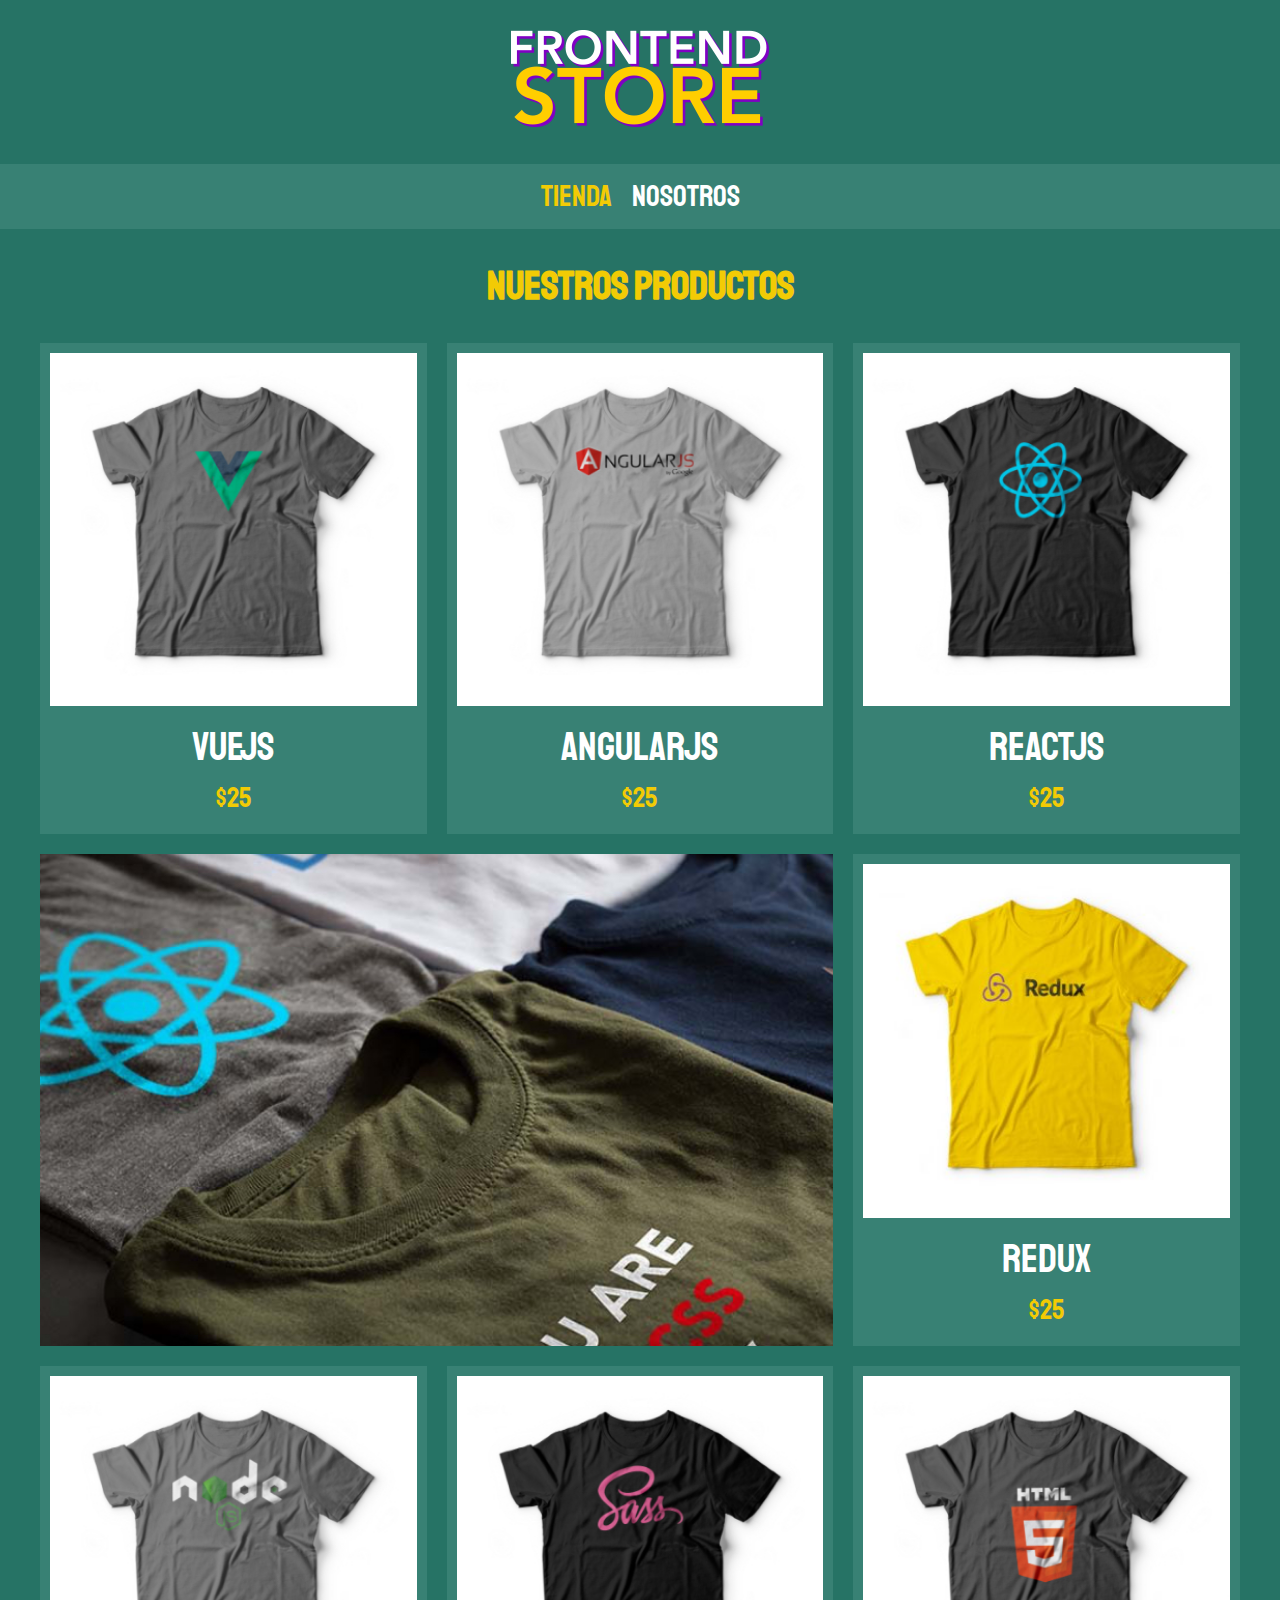
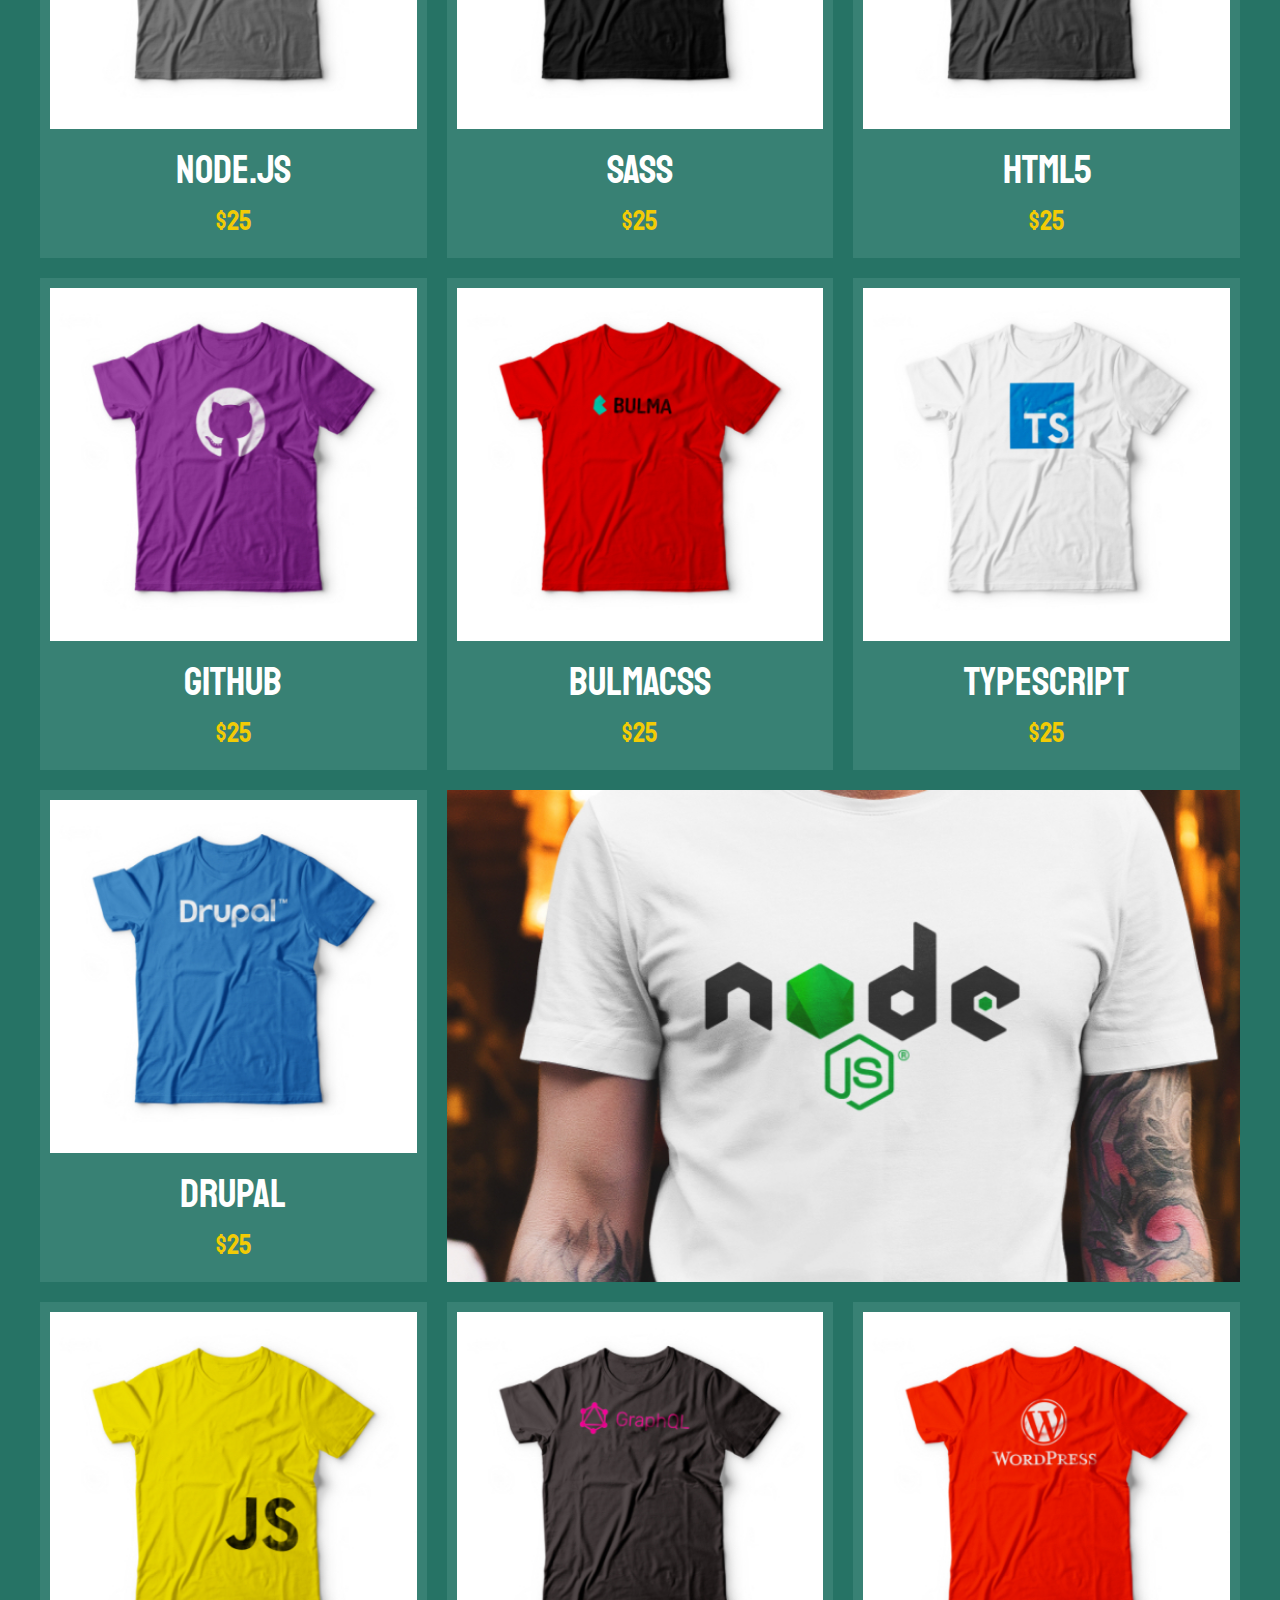
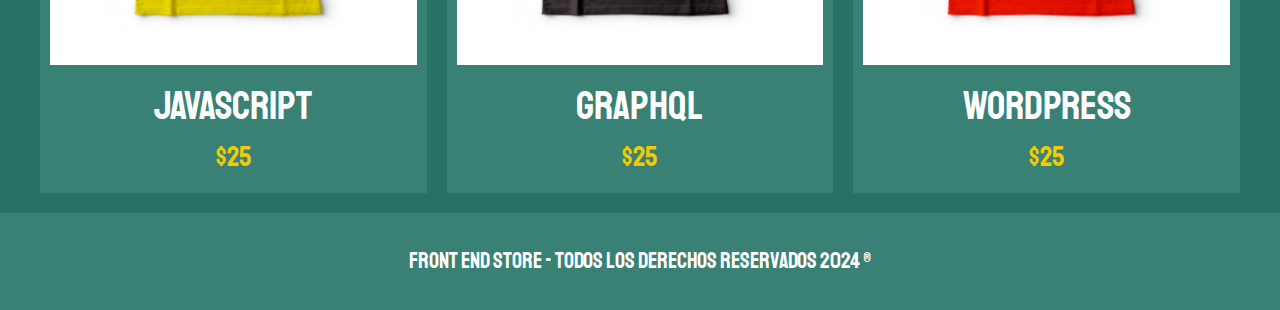
<file: index.html>
<!DOCTYPE html>
<html lang="en">
<head>
    <meta charset="UTF-8">
    <meta name="viewport" content="width=device-width, initial-scale=1.0">
    <title>Store</title>
    <link rel="stylesheet" href="css/normalize.css">
    <link href="https://fonts.googleapis.com/css2?family=Staatliches&display=swap" rel="stylesheet">
    <link rel="stylesheet" href="css/style.css">
</head>
<body>
    <header class="header">
        <a href="index.html">
            <img class="header__logo" src="img/logo.png" alt="Logotipo">
        </a>
    </header>

    <nav class="navegacion">
        <a class="navegacion__enlace navegacion__enlace--activo" href="index.html">Tienda</a>
        <a class="navegacion__enlace" href="nosotros.html">Nosotros</a>
    </nav>

    <main class="contenedor">
        <h1>Nuestros Productos</h1>

        <div class="grid">
            <div class="producto">
                <a href="producto.html">
                    <img class="producto__imagen" src="img/1.jpg" alt="imagen camisa">
                    <div class="producto__informacion">
                        <p class="producto__nombre">VueJS</p>
                        <p class="producto__precio">$25</p>
                    </div>
                </a>
            </div>  <!--.producto-->
            <div class="producto">
                <a href="producto.html">
                    <img class="producto__imagen" src="img/2.jpg" alt="imagen camisa">
                    <div class="producto__informacion">
                        <p class="producto__nombre">AngularJS</p>
                        <p class="producto__precio">$25</p>
                    </div>
                </a>
            </div>  <!--.producto-->
            <div class="producto">
                <a href="producto.html">
                    <img class="producto__imagen" src="img/3.jpg" alt="imagen camisa">
                    <div class="producto__informacion">
                        <p class="producto__nombre">ReactJS</p>
                        <p class="producto__precio">$25</p>
                    </div>
                </a>
            </div>  <!--.producto-->
            <div class="producto">
                <a href="producto.html">
                    <img class="producto__imagen" src="img/4.jpg" alt="imagen camisa">
                    <div class="producto__informacion">
                        <p class="producto__nombre">Redux</p>
                        <p class="producto__precio">$25</p>
                    </div>
                </a>
            </div>  <!--.producto-->
            <div class="producto">
                <a href="producto.html">
                    <img class="producto__imagen" src="img/5.jpg" alt="imagen camisa">
                    <div class="producto__informacion">
                        <p class="producto__nombre">Node.js</p>
                        <p class="producto__precio">$25</p>
                    </div>
                </a>
            </div>  <!--.producto-->
            <div class="producto">
                <a href="producto.html">
                    <img class="producto__imagen" src="img/6.jpg" alt="imagen camisa">
                    <div class="producto__informacion">
                        <p class="producto__nombre">SASS</p>
                        <p class="producto__precio">$25</p>
                    </div>
                </a>
            </div>  <!--.producto-->
            <div class="producto">
                <a href="producto.html">
                    <img class="producto__imagen" src="img/7.jpg" alt="imagen camisa">
                    <div class="producto__informacion">
                        <p class="producto__nombre">HTML5</p>
                        <p class="producto__precio">$25</p>
                    </div>
                </a>
            </div>  <!--.producto-->
            <div class="producto">
                <a href="producto.html">
                    <img class="producto__imagen" src="img/8.jpg" alt="imagen camisa">
                    <div class="producto__informacion">
                        <p class="producto__nombre">Github</p>
                        <p class="producto__precio">$25</p>
                    </div>
                </a>
            </div>  <!--.producto-->
            <div class="producto">
                <a href="producto.html">
                    <img class="producto__imagen" src="img/9.jpg" alt="imagen camisa">
                    <div class="producto__informacion">
                        <p class="producto__nombre">BulmaCSS</p>
                        <p class="producto__precio">$25</p>
                    </div>
                </a>
            </div>  <!--.producto-->
            <div class="producto">
                <a href="producto.html">
                    <img class="producto__imagen" src="img/10.jpg" alt="imagen camisa">
                    <div class="producto__informacion">
                        <p class="producto__nombre">TypeScript</p>
                        <p class="producto__precio">$25</p>
                    </div>
                </a>
            </div>  <!--.producto-->
            <div class="producto">
                <a href="producto.html">
                    <img class="producto__imagen" src="img/11.jpg" alt="imagen camisa">
                    <div class="producto__informacion">
                        <p class="producto__nombre">Drupal</p>
                        <p class="producto__precio">$25</p>
                    </div>
                </a>
            </div>  <!--.producto-->
            <div class="producto">
                <a href="producto.html">
                    <img class="producto__imagen" src="img/12.jpg" alt="imagen camisa">
                    <div class="producto__informacion">
                        <p class="producto__nombre">JavaScript</p>
                        <p class="producto__precio">$25</p>
                    </div>
                </a>
            </div>  <!--.producto-->
            <div class="producto">
                <a href="producto.html">
                    <img class="producto__imagen" src="img/13.jpg" alt="imagen camisa">
                    <div class="producto__informacion">
                        <p class="producto__nombre">GraphQL</p>
                        <p class="producto__precio">$25</p>
                    </div>
                </a>
            </div>  <!--.producto-->
            <div class="producto">
                <a href="producto.html">
                    <img class="producto__imagen" src="img/14.jpg" alt="imagen camisa">
                    <div class="producto__informacion">
                        <p class="producto__nombre">WordPress</p>
                        <p class="producto__precio">$25</p>
                    </div>
                </a>
            </div>  <!--.producto-->

            <div class="grafico grafico--camisas"></div>
            <div class="grafico grafico--node"></div>
        </div>
    </main>

    <footer class="footer">
        <p class="footer__texto">Front End Store - Todos los derechos Reservados 2024 &#174</p>
    </footer>
    
</body>
</html>
</file>
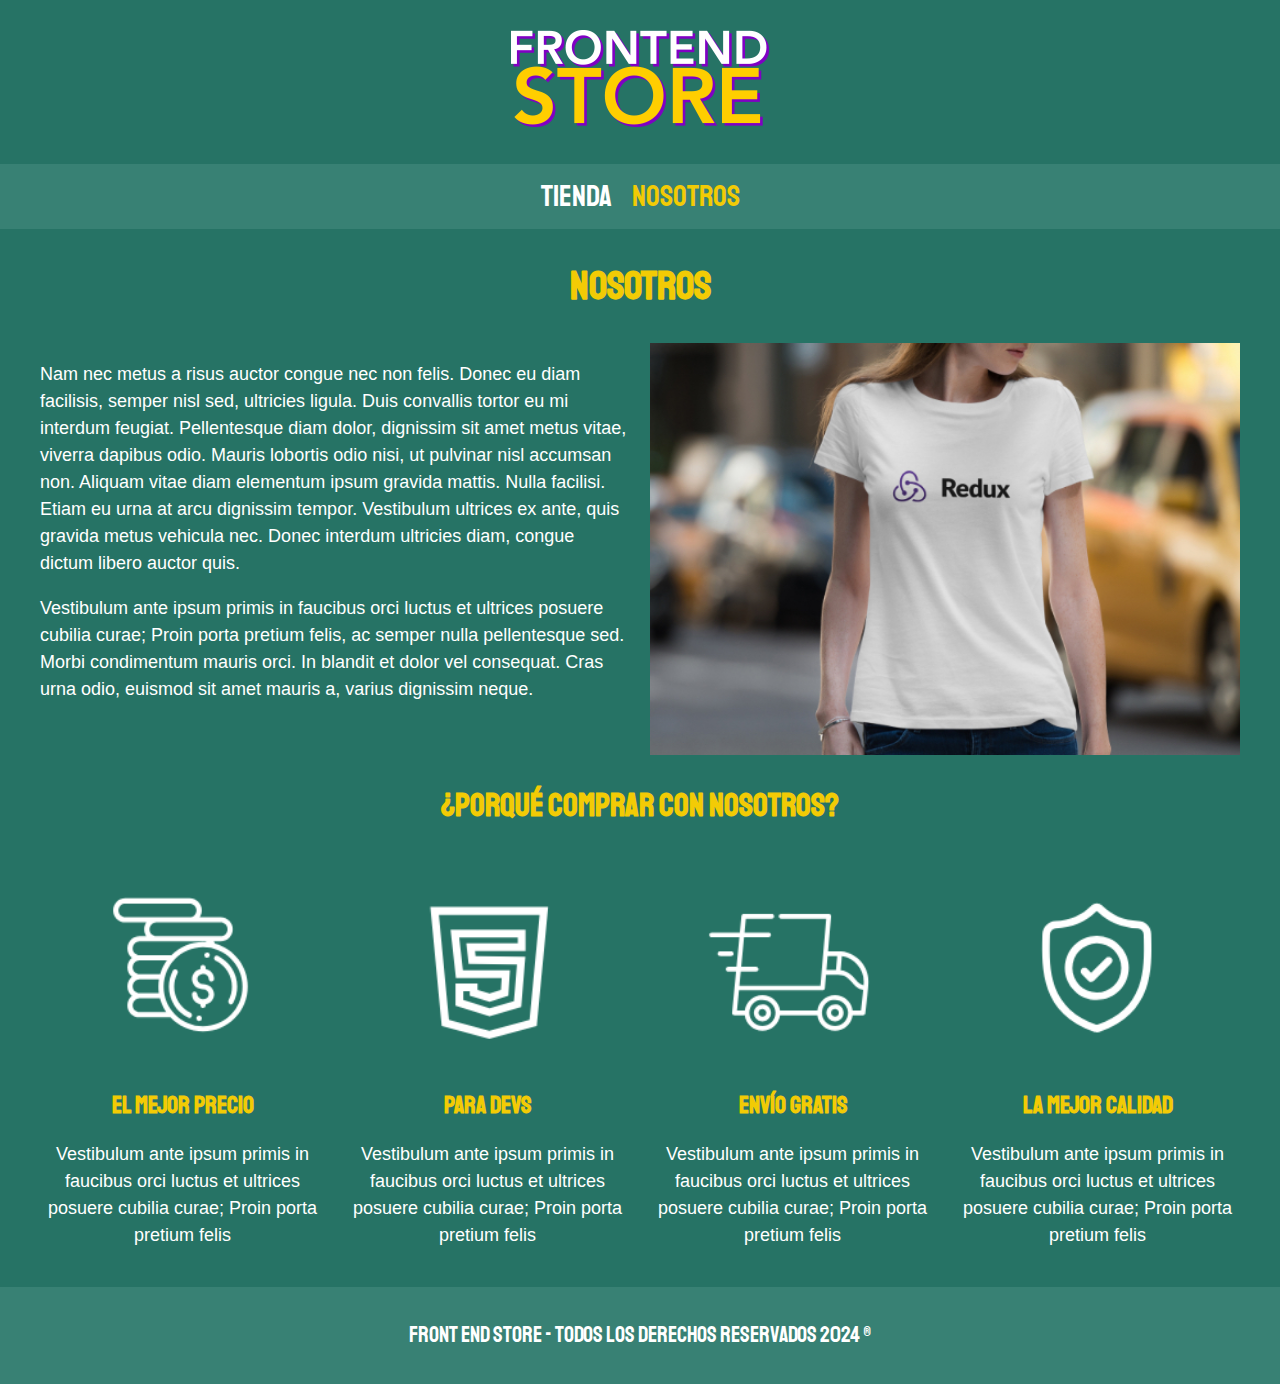
<file: nosotros.html>
<!DOCTYPE html>
<html lang="en">
<head>
    <meta charset="UTF-8">
    <meta name="viewport" content="width=device-width, initial-scale=1.0">
    <title>FrontEnd Store</title>
    <link rel="stylesheet" href="css/normalize.css">
    <link href="https://fonts.googleapis.com/css2?family=Staatliches&display=swap" rel="stylesheet">
    <link rel="stylesheet" href="css/style.css">
</head>
<body>
    <header class="header">
        <a href="index.html">
            <img class="header__logo" src="img/logo.png" alt="Logotipo">
        </a>
    </header>

    <nav class="navegacion">
        <a class="navegacion__enlace" href="index.html">Tienda</a>
        <a class="navegacion__enlace navegacion__enlace--activo" href="nosotros.html">Nosotros</a>
    </nav>

    <main class="contenedor">
        <h1>Nosotros</h1>

        <div class="nosotros">
            <div class="nosotros__contenido">
                <p>Nam nec metus a risus auctor congue nec non felis. Donec eu diam facilisis, semper nisl sed, ultricies ligula. Duis convallis tortor eu mi interdum feugiat. Pellentesque diam dolor, dignissim sit amet metus vitae, viverra dapibus odio. Mauris lobortis odio nisi, ut pulvinar nisl accumsan non. Aliquam vitae diam elementum ipsum gravida mattis. Nulla facilisi. Etiam eu urna at arcu dignissim tempor. Vestibulum ultrices ex ante, quis gravida metus vehicula nec. Donec interdum ultricies diam, congue dictum libero auctor quis. </p>

                <p>Vestibulum ante ipsum primis in faucibus orci luctus et ultrices posuere cubilia curae; Proin porta pretium felis, ac semper nulla pellentesque sed. Morbi condimentum mauris orci. In blandit et dolor vel consequat. Cras urna odio, euismod sit amet mauris a, varius dignissim neque. 
                </p>
            </div>
            <img class="nosotros__imagen" src="img/nosotros.jpg" alt="imagen nosotros">
        </div>
    </main>

    <section class="contenedor comprar">
        <h2 class="comprar__titulo">¿Porqué Comprar con nosotros?</h2>

        <div class="bloques">
            <div class="bloque">
                <img class="bloque__imagen" src="img/icono_1.png" alt="porque comprar">
                <h3 class="bloque__titulo">El Mejor Precio</h3>
                <p>Vestibulum ante ipsum primis in faucibus orci luctus et ultrices posuere cubilia curae; Proin porta pretium felis</p>
            </div> <!--.bloque-->

            <div class="bloque">
                <img class="bloque__imagen" src="img/icono_2.png" alt="porque comprar">
                <h3 class="bloque__titulo">Para Devs</h3>
                <p>Vestibulum ante ipsum primis in faucibus orci luctus et ultrices posuere cubilia curae; Proin porta pretium felis</p>
            </div> <!--.bloque-->

            <div class="bloque">
                <img class="bloque__imagen" src="img/icono_3.png" alt="porque comprar">
                <h3 class="bloque__titulo">Envío Gratis</h3>
                <p>Vestibulum ante ipsum primis in faucibus orci luctus et ultrices posuere cubilia curae; Proin porta pretium felis</p>
            </div> <!--.bloque-->

            <div class="bloque">
                <img class="bloque__imagen" src="img/icono_4.png" alt="porque comprar">
                <h3 class="bloque__titulo">La Mejor Calidad</h3>
                <p>Vestibulum ante ipsum primis in faucibus orci luctus et ultrices posuere cubilia curae; Proin porta pretium felis</p>
            </div> <!--.bloque-->
        </div><!--.bloques-->
    </section> 

    <footer class="footer">
        <p class="footer__texto">Front End Store - Todos los derechos Reservados 2024 &#174</p>
    </footer>
    
</body>
</html>
</file>
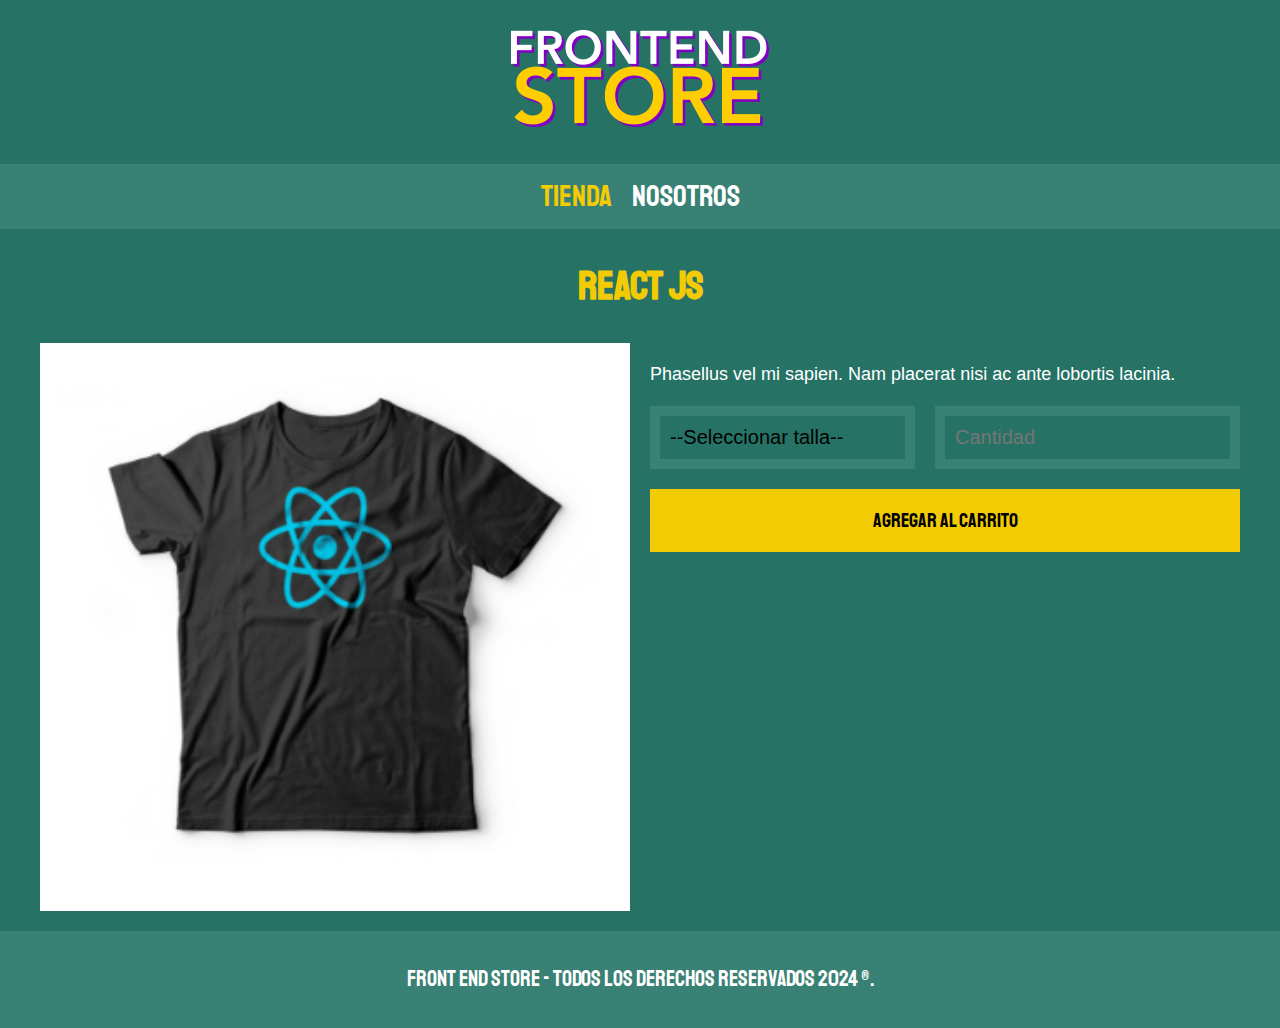
<file: producto.html>
<!DOCTYPE html>
<html lang="en">
<head>
    <meta charset="UTF-8">
    <meta name="viewport" content="width=device-width, initial-scale=1.0">
    <title>FrontEnd Store</title>
    <link rel="stylesheet" href="css/normalize.css">
    <link rel="preconnect" href="https://fonts.googleapis.com">
    <link rel="preconnect" href="https://fonts.gstatic.com" crossorigin>
    <link href="https://fonts.googleapis.com/css2?family=Staatliches&display=swap" rel="stylesheet">
    <link rel="stylesheet" href="css/style.css">
</head>
<body>
    <header class="header">
        <a href="index.html">
            <img class="header__logo" src="img/logo.png" alt="Logotipo">
        </a>
    </header>

    <nav class="navegacion">
        <a class="navegacion__enlace navegacion__enlace--activo" href="index.html">Tienda</a>
        <a class="navegacion__enlace" href="nosotros.html">Nosotros</a>
    </nav>

    <main class="contenedor">
        <h1>React JS</h1>

        <div class="camisa">
            <img class="camisa__imagen" src="img/3.jpg" alt="imagen del producto">

            <div class="camisa__contenido">
                <p>Phasellus vel mi sapien. Nam placerat nisi ac ante lobortis lacinia. </p>

                <form class="formulario">
                    <select class="formulario__campo">
                        <option disabled selected>--Seleccionar talla--</option>
                        <option>Chica</option>
                        <option>Mediana</option>
                        <option>Grande</option>
                    </select>
                    <input class="formulario__campo" type="number" placeholder="Cantidad" min="1">
                    <input class="formulario__submit" type="submit" value="Agregar al carrito"
                </form>
            </div>
        </div>
    </main>

    <footer class="footer">
        <p class="footer__texto">Front End Store - Todos los derechos Reservados 2024 &#174.</p>
    </footer>
    
</body>
</html>
</file>
<file: css/style.css>
:root {
    --primario: #267365;
    --primarioOscuro: #388174;
    --secundario: #F2CB05;
    --secundarioOscuro: rgb(233, 187, 2);
    --blanco: #FFF;
    --negro: #000;

    --fuentePrincipal: 'Staatliches', cursive;
}

html {
    box-sizing: border-box;
    font-size: 62.5%; 
}

*, *:before, *:after {
    box-sizing: inherit;
}

/** Globales **/
body {
    background-color: var(--primario);
    font-size: 1.6rem;
    line-height: 1.5;
}
p {
    font-size: 1.8rem;
    font-family: Arial, Helvetica, sans-serif;
    color: var(--blanco);
}
a {
    text-decoration: none;
}
img {
    width: 100%;
}
.contenedor {
    max-width: 120rem;
    margin: 0 auto;
}
h1, h2, h3 {
    text-align: center;
    color: var(--secundario);
    font-family: var(--fuentePrincipal);
}
h1 {
    font-size: 4rem;
}
h2 {
    font-size: 3.2rem;
}
h3 {
    font-size: 2.4rem;
}

/** Header **/
.header {
    display: flex;
    justify-content: center;
}
.header__logo {
    margin: 3rem 0;
}
/** Footer **/
.footer {
    background-color: var(--primarioOscuro);
    padding: 1rem 0;
    margin-top: 2rem;
}
.footer__texto {
    font-family: var(--fuentePrincipal);
    text-align: center;
    font-size: 2.2rem;
}
/** Navegacion **/
.navegacion {
    background-color: var(--primarioOscuro);
    padding: 1rem 0;
    display: flex;
    justify-content: center;
    gap: 2rem; 
}
.navegacion__enlace {
    font-family: var(--fuentePrincipal);
    color: var(--blanco);
    font-size: 3rem;
}
.navegacion__enlace--activo,
.navegacion__enlace:hover {
    color: var(--secundario);
}

/** Grid **/
.grid {
    display: grid;
    grid-template-columns: repeat(2, 1fr);
    gap: 2rem;
}
@media (min-width: 768px) {
    .grid {
        grid-template-columns: repeat(3, 1fr);
    }
}

/** Productos **/
.producto {
    background-color: var(--primarioOscuro);
    padding: 1rem;
}

.producto__nombre {
    font-size: 4rem;
}
.producto__precio {
    font-size: 2.8rem;
    color: var(--secundario);
}
.producto__nombre,
.producto__precio {
    font-family: var(--fuentePrincipal);
    margin: 1rem 0;
    text-align: center;
    line-height: 1.2;
}

/** Graficos **/
.grafico {
    min-height: 30rem;
    background-repeat: no-repeat;
    background-size: cover;
    grid-column: 1 / 3;
}
.grafico--camisas {
    grid-row: 2 / 3;
    background-image: url(../img/grafico1.jpg);
}
.grafico--node {
    background-image: url(../img/grafico2.jpg);
    grid-row: 8 / 9;
}

@media (min-width: 768px) {
    .grafico--node {
        grid-row: 5 / 6;
        grid-column: 2 / 4;
    }
}

/** Nosotros **/
.nosotros {
    display: grid;
    grid-template-rows: repeat(2, auto);
}
@media (min-width: 768px) {
    .nosotros {
        grid-template-columns: repeat(2, 1fr);
        column-gap: 2rem;
    }
}
.nosotros__imagen {
    grid-row: 1 / 2;
}
@media (min-width: 768px) {
    .nosotros__imagen {
       grid-column: 2 / 3;
    }
}

/** Bloques **/
.bloques {
    display: grid;
    grid-template-columns: repeat(2, 1fr);
    gap: 2rem;
}
@media (min-width: 768px) {
    .bloques {
        grid-template-columns: repeat(4, 1fr);
    }
}

.bloque {
    text-align: center;
}

.bloque__titulo {
    margin: 0;
}

/** Pagina del Producto **/
@media (min-width: 768px) {
    .camisa {
        display: grid;
        grid-template-columns: repeat(2, 1fr);
        column-gap: 2rem;
    }
}

.formulario {
    display: grid;
    grid-template-columns: repeat(2, 1fr);
    gap: 2rem;
}
.formulario__campo {
   border: 1rem solid var(--primarioOscuro);
   background-color: transparent;
   color: var(--negro);
   font-size: 2rem;
   font-family: Arial, Helvetica, sans-serif;
   padding: 1rem;
   appearance: none;
}
.formulario__submit {
    background-color: var(--secundario);
    border: none;
    font-size: 2rem;
    font-family: var(--fuentePrincipal);
    padding: 2rem;
    transition: background-color .3s ease;
    grid-column: 1 / 3;
}
.formulario__submit:hover {
    cursor: pointer;
    background-color: var(--secundarioOscuro);
}
</file>
